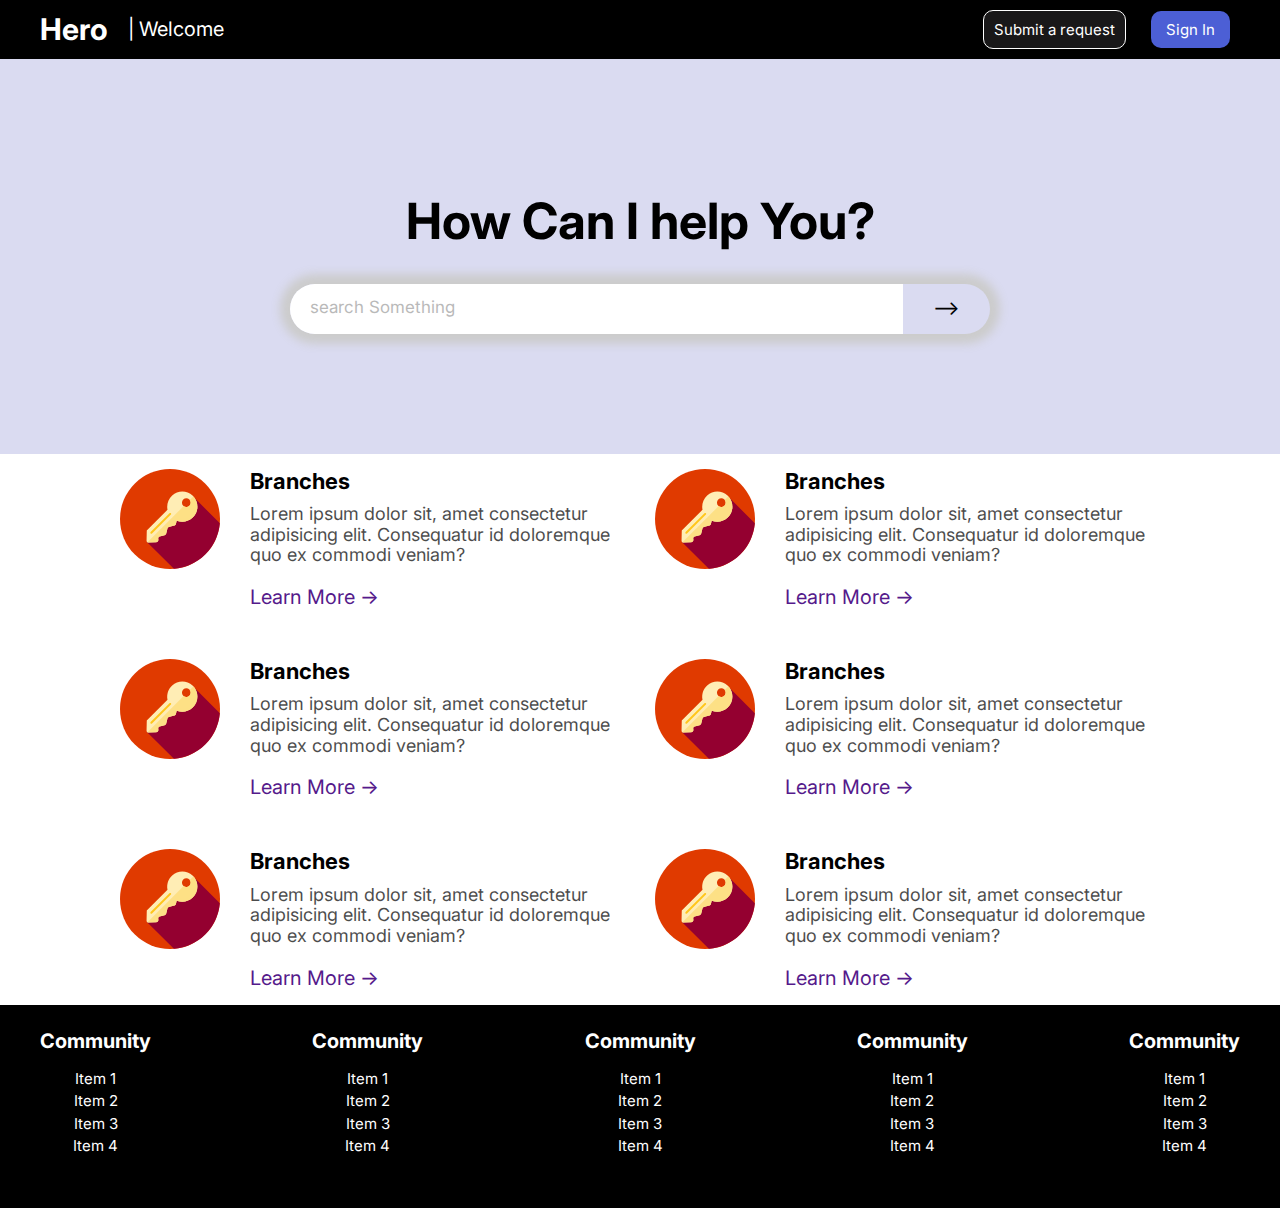
<file: index.html>
<!DOCTYPE html>
<html lang="en">
  <head>
    <meta charset="UTF-8" />
    <meta http-equiv="X-UA-Compatible" content="IE=edge" />
    <meta name="viewport" content="width=device-width, initial-scale=1.0" />
    <link rel="stylesheet" href="/Styles/normalize.css" />
    <link rel="stylesheet" href="Styles/style.css" />
    <link rel="preconnect" href="https://fonts.googleapis.com" />
    <link rel="preconnect" href="https://fonts.gstatic.com" crossorigin />
    <link
      href="https://fonts.googleapis.com/css2?family=Inter:wght@400;500&display=swap"
      rel="stylesheet"
    />
    <title>Document</title>
  </head>
  <body>
    <!--NavBar-->
<nav class="navbar-container">
    <div class="navbar container">
      <div class="navbar__brand">
        <h2 class="navbar__heading">Hero</h2>
        <p class="navbar__content">| Welcome</p>
      </div>
      <div class="navbar__buttons">
        <div class="btn btn--outlined">Submit a request</div>
        <div class="btn btn--primary">Sign In</div>
      </div>
    </div>
  </nav>


<!--Hero Section-->
    <section class="hero">
        <h1 class="hero__heading">How Can I help You?</h1>
        <section class="input-section">
            <div class="input-group">
                    <input type="text" name="" class="input" id="" placeholder="search Something">
        
                    <div class="arrow-container" style="width: 100px;">
                        <div class="arrow "> --></div>
                    </div>
            </div>
        </section>
    </section>
    <!--Media-->
    <div class="container--small">

        <section class="grid grid--1x2">
    
            <article class="media">
              <div class="media__image-container">
                <img
                  src="Images/image.svg"
                  class="media__image"
                  alt="A key well designed"
                />
              </div>
              <div class="media__body">
                <h2 class="media__title">Branches</h2>
                <p class="media__content">
                  Lorem ipsum dolor sit, amet consectetur adipisicing elit. Consequatur
                  id doloremque quo ex commodi veniam?
                </p>
                <a href="" class="links">Learn More -></a>
              </div>
            </article>
    
            <article class="media">
                <div class="media__image-container">
                  <img
                    src="Images/image.svg"
                    class="media__image"
                    alt="A key well designed"
                  />
                </div>
                <div class="media__body">
                  <h2 class="media__title">Branches</h2>
                  <p class="media__content">
                    Lorem ipsum dolor sit, amet consectetur adipisicing elit. Consequatur
                    id doloremque quo ex commodi veniam?
                  </p>
                  <a href="" class="links">Learn More -></a>
                </div>
              </article>
    
    
              <article class="media">
                <div class="media__image-container">
                  <img
                    src="Images/image.svg"
                    class="media__image"
                    alt="A key well designed"
                  />
                </div>
                <div class="media__body">
                  <h2 class="media__title">Branches</h2>
                  <p class="media__content">
                    Lorem ipsum dolor sit, amet consectetur adipisicing elit. Consequatur
                    id doloremque quo ex commodi veniam?
                  </p>
                  <a href="" class="links">Learn More -></a>
                </div>
              </article>
    
    
              <article class="media">
                <div class="media__image-container">
                  <img
                    src="Images/image.svg"
                    class="media__image"
                    alt="A key well designed"
                  />
                </div>
                <div class="media__body">
                  <h2 class="media__title">Branches</h2>
                  <p class="media__content">
                    Lorem ipsum dolor sit, amet consectetur adipisicing elit. Consequatur
                    id doloremque quo ex commodi veniam?
                  </p>
                  <a href="" class="links">Learn More -></a>
                </div>
              </article>
    
              <article class="media">
                <div class="media__image-container">
                  <img
                    src="Images/image.svg"
                    class="media__image"
                    alt="A key well designed"
                  />
                </div>
                <div class="media__body">
                  <h2 class="media__title">Branches</h2>
                  <p class="media__content">
                    Lorem ipsum dolor sit, amet consectetur adipisicing elit. Consequatur
                    id doloremque quo ex commodi veniam?
                  </p>
                  <a href="" class="links">Learn More -></a>
                </div>
              </article>
    
              <article class="media">
                <div class="media__image-container">
                  <img
                    src="Images/image.svg"
                    class="media__image"
                    alt="A key well designed"
                  />
                </div>
                <div class="media__body">
                  <h2 class="media__title">Branches</h2>
                  <p class="media__content">
                    Lorem ipsum dolor sit, amet consectetur adipisicing elit. Consequatur
                    id doloremque quo ex commodi veniam?
                  </p>
                  <a href="" class="links">Learn More -></a>
                </div>
              </article>
    
        </section>
    </div>

   
        <!--Footer-->

<footer class="footer">
    <div class="container">

        <section class="footer__container">
    
            <div class="list-container">
                    <div class="list__title">
                        <h2 class="list__heading">Community</h2>
                    </div>
                        <ul class="list">
                            <li class="list__item">Item 1</li>
                            <li class="list__item">Item 2</li>
                            <li class="list__item">Item 3</li>
                            <li class="list__item">Item 4</li>
                        </ul>
            </div>
    
            <div class="list-container">
                        <div class="list__title">
                            <h2 class="list__heading">Community</h2>
                        </div>
                            <ul class="list">
                                <li class="list__item">Item 1</li>
                                <li class="list__item">Item 2</li>
                                <li class="list__item">Item 3</li>
                                <li class="list__item">Item 4</li>
                            </ul>
            </div>
    
            <div class="list-container">
                            <div class="list__title">
                                <h2 class="list__heading">Community</h2>
                            </div>
                                <ul class="list">
                                    <li class="list__item">Item 1</li>
                                    <li class="list__item">Item 2</li>
                                    <li class="list__item">Item 3</li>
                                    <li class="list__item">Item 4</li>
                                </ul>
            </div>
    
            <div class="list-container">
                <div class="list__title">
                    <h2 class="list__heading">Community</h2>
                </div>
                    <ul class="list">
                        <li class="list__item">Item 1</li>
                        <li class="list__item">Item 2</li>
                        <li class="list__item">Item 3</li>
                        <li class="list__item">Item 4</li>
                    </ul>
            </div>
    
            <div class="list-container">
                    <div class="list__title">
                        <h2 class="list__heading">Community</h2>
                    </div>
                        <ul class="list">
                            <li class="list__item">Item 1</li>
                            <li class="list__item">Item 2</li>
                            <li class="list__item">Item 3</li>
                            <li class="list__item">Item 4</li>
                        </ul>
            </div>
        </section>
    </div>
</footer>
 
  </body>
</html>
</file>
<file: Styles/style.css>
*,::after,::before{
    box-sizing: border-box;
    padding: 0;
    margin: 0;
}

:root{
    --color-primary:#4C5FD5;
    --color-secondary:#dadbf1;
    --color-accent:#fff;
    --color-headings:#000;
}
html{
    font-size: 62.5%;
}
/*Typography*/
body{
    font-family: 'Inter', sans-serif;
    font-size:2rem;
}

/*Headings*/
h1, h2, h3{
    color: var(--color-headings);
}
h1{
    font-size: 5rem;
}
h2{
    font-size: 2rem;
}
.container{
    max-width: 1200px;
    margin: 0 auto;
}
.container--small{
    max-width: 1080px;
    margin: 0 auto;
}
/*Buttons*/

.btn{
   
    font-size: 1.5rem;
    border-radius: 10px;
    vertical-align: middle;
    margin:2rem 1rem;
    width: 90vw;
    text-align: center;
    color: var(--color-accent);
}
.btn--primary{
    background-color: var(--color-primary);
    padding: 1rem 1.5rem;
    
}
.btn--outlined{
    padding: 1rem;
    background-color: rgb(25, 24, 25);
    border: 1px solid var(--color-accent);
}
@media screen and (min-width:768px){
    .btn{
        display: inline-block;
        width: fit-content;
        margin: 1rem;
    }
}

/*Arrows*/

.arrw__container{
    width: 80px;
}
.arrow{

    vertical-align: middle;
    margin: auto;
    padding: auto 2rem;
    font-size: 20px;
    color: var(--color-headings);
    cursor: pointer;
    width: fit-content;
}
.arrow--primary{
    font-size: 1.5rem;
    color: var(--color-primary);
}
.arrow--primary:hover{
    transition: 0.5s;
    transform: scale(1.2);
}
/*Input*/
.input-group{
    margin: 2rem auto;
    width: 90%;
    max-width: 700px;
    display:flex;
    flex-wrap: nowrap;
    overflow: hidden;
    border-radius: 30px;
    align-items: center;
    box-shadow: 0 0 10px 10px #ccc;

}
.input{
    width: 100%;
    flex-grow: 1;
    font-size:1.2rem;
    outline: none;
    height: 5rem;
    padding: 1rem 2rem;
    border: 0;
}
::placeholder{
    opacity: 0.5;
    font-size: 1.7rem;
}

/*Links*/
.links{
    text-decoration: none;
    font-size: 2rem;
    padding-left: 1.5rem;
}
.links--primary{
    color: var(--color-primary);
}

/*Media*/

.media{
    display:flex;
}
.media .media__image-container{
    width: 100px;
    height: 100px;
    flex-shrink: 0;
}
.media__image-container>img{
    width: 100%;
    height: 100%;
   
}
.media__body{
    flex-grow: 1;
    margin-left: 3rem;
}
.media__title{
    color: var(--color-headings);
    margin-bottom: 1rem;
    font-size: 2.2rem;
}
.media__content{
    font-size: 1.8rem;
    opacity: 0.7;
    margin-bottom: 2rem;
}
.media__body .links{
    padding: 0;
}

/*Grid*/

.grid{
    display: grid;
    padding: 1.5rem 2rem;
    gap:5rem 3rem;
}
@media screen and (min-width:768px) {
    .grid--1x2{
        grid-template-columns: repeat(2,1fr);
    }
}
/*Lists*/

.list{
    list-style-type: none;
}
.list__item{
    line-height: 1.5;
}
.list__heading{
    margin:1.5rem 0;
}

/*Footer*/
.footer{
    background-color: var(--color-headings);
    padding: 1rem 0 5rem;
    
}
.footer .list__heading,
 .footer .list__item{
   text-align: center;
}

.footer .list__heading{
    color: var(--color-accent);
    font-size: 3rem;
}
.footer .list{
    color: var(--color-accent);
    font-size: 2rem;

}
@media  screen and (min-width:768px) {
    .footer__container{
        display: flex;
        justify-content: space-between;
        
    }
    .footer .list__heading{
        font-size: 2rem;
    }
    .footer .list{
        font-size: 1.5rem;
    }
}

/*NavBar*/
.navbar-container{
    background-color: var(--color-headings);
}
.navbar{
    
    display: flex;
    flex-direction: column;
    align-items: center;
    justify-content: space-between;
}
.navbar__brand{
    display: flex;
}
.navbar .navbar__heading{
    color: var(--color-accent);
    font-size: 3rem;

}
.navbar .navbar__content{
    align-self: center;
    margin-left: 2rem;
    color:var(--color-accent);
}
@media screen and (min-width: 768px) {
    .navbar{
        display: flex;
        flex-direction: row;
    }
}
/*Hero Section*/

.hero{
    background-color: var(--color-secondary);
    padding: 10rem 0;
    text-align: center;
}
</file>
